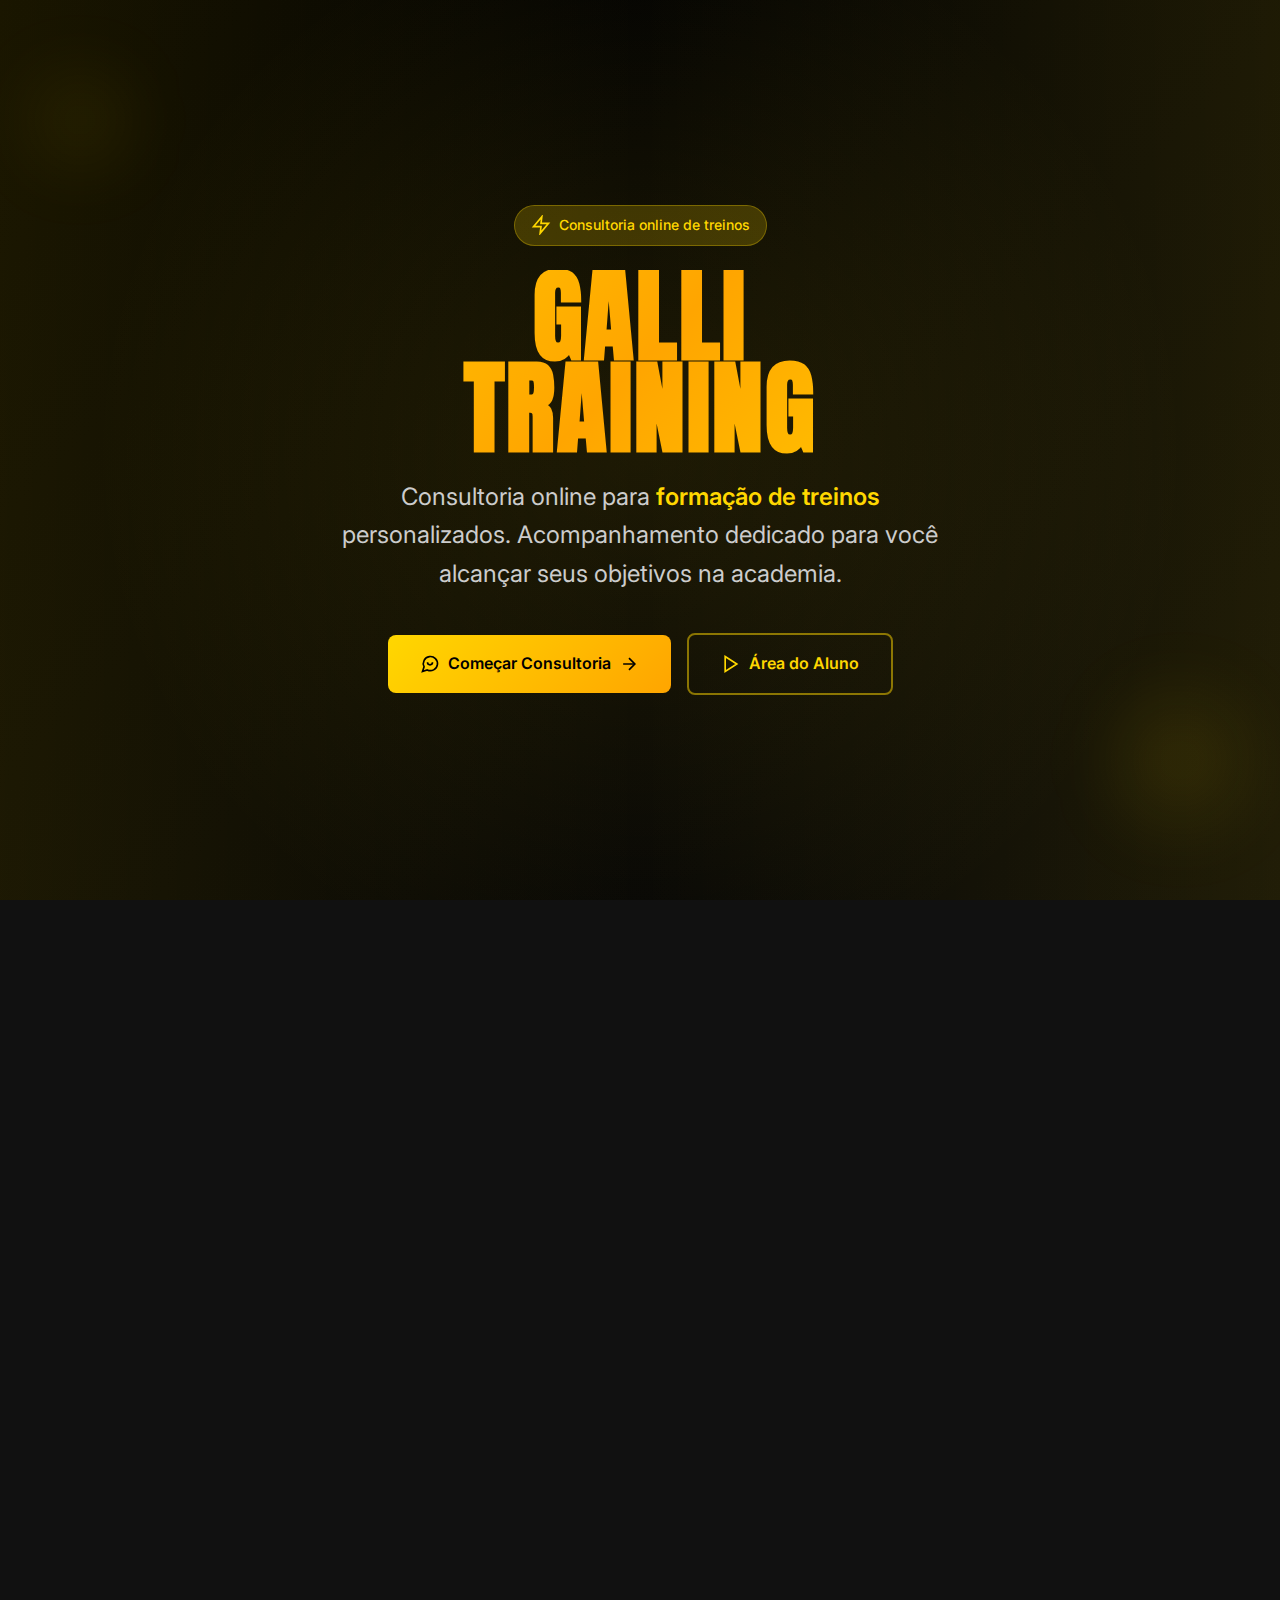
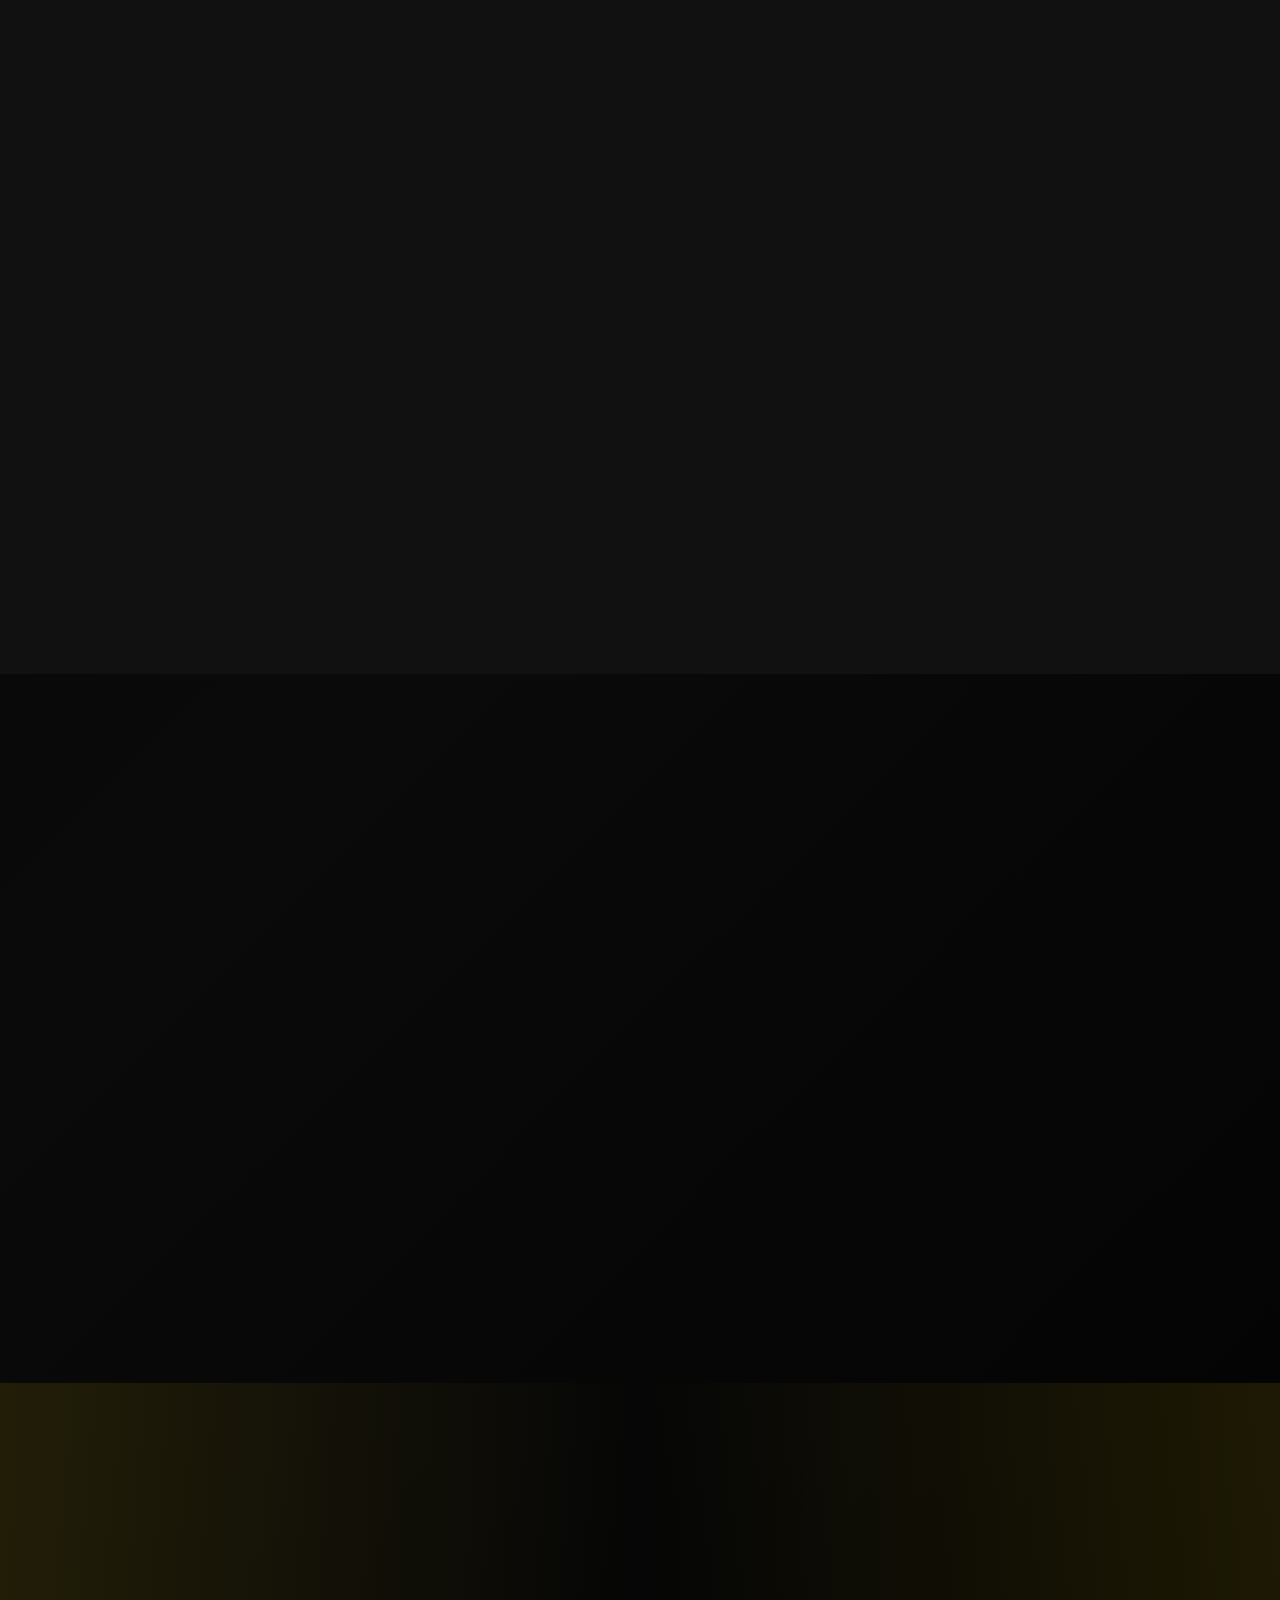
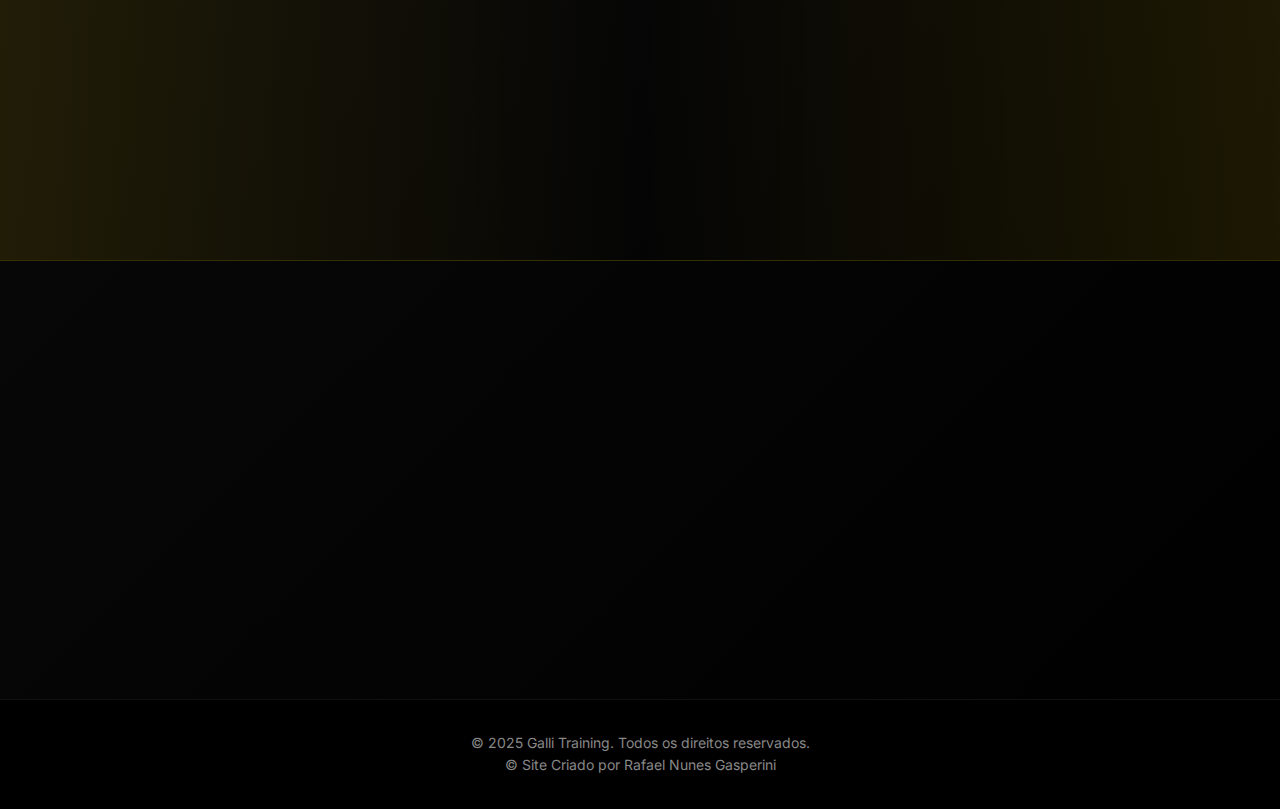
<file: index.html>
<!DOCTYPE html>
<html lang="pt-BR">
<head>
  <meta charset="UTF-8" />
  <meta name="viewport" content="width=device-width, initial-scale=1.0" />
  <title>Galli Training - Consultoria Online de Treinos</title>
  <meta name="description" content="Consultoria online para formação de treinos personalizados. Acompanhamento dedicado para você alcançar seus objetivos." />
  <link href="https://fonts.googleapis.com/css2?family=Anton&family=Inter:wght@300;400;600;800&display=swap" rel="stylesheet">
  <link rel="stylesheet" href="style.css">
</head>
<body>
  <!-- Hero Section -->
  <section class="hero">
    <div class="hero-bg"></div>
    <div class="hero-radial"></div>
    
    <div class="container hero-content fade-in">
      <div class="badge">
        <svg class="icon" viewBox="0 0 24 24" fill="none" stroke="currentColor" stroke-width="2">
          <polygon points="13 2 3 14 12 14 11 22 21 10 12 10 13 2"></polygon>
        </svg>
        Consultoria online de treinos
      </div>

      <h1 class="hero-title">
        GALLI<br />TRAINING
      </h1>

      <p class="hero-subtitle">
        Consultoria online para <span class="highlight">formação de treinos</span> personalizados.
        Acompanhamento dedicado para você alcançar seus objetivos na academia.
      </p>

      <div class="hero-buttons">
        <a href="https://wa.me/5544988342145" class="btn btn-primary">
          <svg class="icon" viewBox="0 0 24 24" fill="none" stroke="currentColor" stroke-width="2">
            <path d="m3 21 1.9-5.7a8.5 8.5 0 1 1 3.8 3.8z"></path>
            <path d="M9 10a3 3 0 0 0 6 0"></path>
          </svg>
          Começar Consultoria
          <svg class="icon arrow" viewBox="0 0 24 24" fill="none" stroke="currentColor" stroke-width="2">
            <path d="M5 12h14"></path>
            <path d="m12 5 7 7-7 7"></path>
          </svg>
        </a>

        <a href="treinos.html" class="btn btn-outline">
          <svg class="icon" viewBox="0 0 24 24" fill="none" stroke="currentColor" stroke-width="2">
            <polygon points="5 3 19 12 5 21 5 3"></polygon>
          </svg>
          Área do Aluno
        </a>
      </div>
    </div>

    <!-- Floating elements -->
    <div class="floating-element floating-1"></div>
    <div class="floating-element floating-2"></div>
  </section>

  <!-- Apresentação Section -->
  <section class="section presentation-section">
    <div class="container">
      <div class="presentation-content animate-on-scroll">
        <div class="badge">
          <svg class="icon" viewBox="0 0 24 24" fill="none" stroke="currentColor" stroke-width="2">
            <path d="M20 21v-2a4 4 0 0 0-4-4H6a4 4 0 0 0-4 4v2"></path>
            <circle cx="9" cy="7" r="4"></circle>
            <path d="m22 21-3-3m0 0a5 5 0 1 0-7-7 5 5 0 0 0 7 7Z"></path>
          </svg>
          Quem sou eu
        </div>

        <h2 class="section-title">
          Olá, eu sou o Matheus Galli!
        </h2>

        <p class="section-description">
          Sou estudante do primeiro ano de Educação Física e apaixonado por academia há 3 anos. 
          Minha jornada começou como aluno, e hoje quero compartilhar minha paixão pelo treino 
          ajudando outras pessoas a alcançarem seus objetivos.
        </p>

        <p class="section-description">
          Mesmo sendo iniciante na área acadêmica, trago a experiência prática de quem vive 
          a academia no dia a dia e entende as dificuldades de quem está começando ou quer 
          evoluir nos treinos.
        </p>

        <div class="stats">
          <div class="stat-item">
            <span class="stat-number">3</span>
            <span class="stat-label">Anos treinando</span>
          </div>
          <div class="stat-item">
            <span class="stat-number">1º</span>
            <span class="stat-label">Ano Ed. Física</span>
          </div>
        </div>
      </div>
    </div>
  </section>

  <!-- Services Section -->
  <section class="section services-section">
    <div class="container">
      <div class="section-header animate-on-scroll">
        <div class="badge">
          <svg class="icon" viewBox="0 0 24 24" fill="none" stroke="currentColor" stroke-width="2">
            <polygon points="12,2 15.09,8.26 22,9.27 17,14.14 18.18,21.02 12,17.77 5.82,21.02 7,14.14 2,9.27 8.91,8.26 12,2"></polygon>
          </svg>
          O que ofereço
        </div>

        <h2 class="section-title">
          Consultoria personalizada para seus treinos
        </h2>

        <p class="section-description">
          Acompanhamento online focado em criar treinos que se adaptem à sua rotina e objetivos
        </p>
      </div>

      <div class="services-grid animate-on-scroll">
        <div class="service-card">
          <div class="service-icon">
            <svg class="icon" viewBox="0 0 24 24" fill="none" stroke="currentColor" stroke-width="2">
              <path d="m6.5 6.5 11 11"></path>
              <path d="m21 21-1-1"></path>
              <path d="m3 21 1-1"></path>
              <path d="M18 22H4a2 2 0 0 1-2-2V6"></path>
              <path d="m2 13 8.5-8.5"></path>
              <path d="m7 8 8.5-8.5"></path>
            </svg>
          </div>
          <h3>Treinos Personalizados</h3>
          <p>Criação de treinos adaptados ao seu tempo, equipamentos disponíveis e objetivos</p>
        </div>

        <div class="service-card">
          <div class="service-icon">
            <svg class="icon" viewBox="0 0 24 24" fill="none" stroke="currentColor" stroke-width="2">
              <path d="m3 21 1.9-5.7a8.5 8.5 0 1 1 3.8 3.8z"></path>
              <path d="M9 10a3 3 0 0 0 6 0"></path>
            </svg>
          </div>
          <h3>Suporte via WhatsApp</h3>
          <p>Acompanhamento contínuo para tirar dúvidas e ajustar treinos conforme necessário</p>
        </div>

        <div class="service-card">
          <div class="service-icon">
            <svg class="icon" viewBox="0 0 24 24" fill="none" stroke="currentColor" stroke-width="2">
              <circle cx="12" cy="12" r="10"></circle>
              <circle cx="12" cy="12" r="6"></circle>
              <circle cx="12" cy="12" r="2"></circle>
            </svg>
          </div>
          <h3>Foco nos Objetivos</h3>
          <p>Seja emagrecimento, ganho de massa ou condicionamento, treinos direcionados para seu objetivo</p>
        </div>

        <div class="service-card">
          <div class="service-icon">
            <svg class="icon" viewBox="0 0 24 24" fill="none" stroke="currentColor" stroke-width="2">
              <circle cx="12" cy="12" r="10"></circle>
              <polyline points="12,6 12,12 16,14"></polyline>
            </svg>
          </div>
          <h3>Flexibilidade Total</h3>
          <p>Treinos que se adaptam à sua agenda, seja em casa, na academia ou ao ar livre</p>
        </div>
      </div>
    </div>
  </section>

  <!-- Para quem é Section -->
  <section class="section target-section">
    <div class="container">
      <div class="grid animate-on-scroll">
        <div class="target-content">
          <div class="badge">
            <svg class="icon" viewBox="0 0 24 24" fill="none" stroke="currentColor" stroke-width="2">
              <circle cx="12" cy="12" r="10"></circle>
              <circle cx="12" cy="12" r="6"></circle>
              <circle cx="12" cy="12" r="2"></circle>
            </svg>
            Para quem é
          </div>

          <h2 class="section-title">
            Ideal para quem quer começar ou evoluir
          </h2>

          <p class="section-description">
            Minha consultoria é perfeita para pessoas que:
          </p>

          <div class="target-list">
            <div class="target-item">
              <svg class="icon check" viewBox="0 0 24 24" fill="none" stroke="currentColor" stroke-width="2">
                <path d="M22 11.08V12a10 10 0 1 1-5.93-9.14"></path>
                <polyline points="22,4 12,14.01 9,11.01"></polyline>
              </svg>
              <span>Estão começando na academia e precisam de direção</span>
            </div>
            <div class="target-item">
              <svg class="icon check" viewBox="0 0 24 24" fill="none" stroke="currentColor" stroke-width="2">
                <path d="M22 11.08V12a10 10 0 1 1-5.93-9.14"></path>
                <polyline points="22,4 12,14.01 9,11.01"></polyline>
              </svg>
              <span>Querem treinos adaptados à sua rotina corrida</span>
            </div>
            <div class="target-item">
              <svg class="icon check" viewBox="0 0 24 24" fill="none" stroke="currentColor" stroke-width="2">
                <path d="M22 11.08V12a10 10 0 1 1-5.93-9.14"></path>
                <polyline points="22,4 12,14.01 9,11.01"></polyline>
              </svg>
              <span>Buscam um acompanhamento próximo e acessível</span>
            </div>
            <div class="target-item">
              <svg class="icon check" viewBox="0 0 24 24" fill="none" stroke="currentColor" stroke-width="2">
                <path d="M22 11.08V12a10 10 0 1 1-5.93-9.14"></path>
                <polyline points="22,4 12,14.01 9,11.01"></polyline>
              </svg>
              <span>Querem resultados com consistência e dedicação</span>
            </div>
            <div class="target-item">
              <svg class="icon check" viewBox="0 0 24 24" fill="none" stroke="currentColor" stroke-width="2">
                <path d="M22 11.08V12a10 10 0 1 1-5.93-9.14"></path>
                <polyline points="22,4 12,14.01 9,11.01"></polyline>
              </svg>
              <span>Preferem um atendimento mais humanizado</span>
            </div>
          </div>
        </div>

        <div class="target-visual">
          <div class="visual-glow"></div>
          <div class="passion-card">
            <div class="passion-icon">
              <svg class="icon" viewBox="0 0 24 24" fill="none" stroke="currentColor" stroke-width="2">
                <path d="M20.84 4.61a5.5 5.5 0 0 0-7.78 0L12 5.67l-1.06-1.06a5.5 5.5 0 0 0-7.78 7.78l1.06 1.06L12 21.23l7.78-7.78 1.06-1.06a5.5 5.5 0 0 0 0-7.78z"></path>
              </svg>
            </div>
            <h3>Paixão pela Academia</h3>
            <p>Minha experiência vem da vivência diária na academia. Entendo as dificuldades, os desafios e a alegria de cada conquista no treino.</p>
          </div>
        </div>
      </div>
    </div>
  </section>

  <!-- CTA Section -->
  <section class="section cta-section">
    <div class="container">
      <div class="cta-content animate-on-scroll">
        <h2 class="section-title">
          Vamos começar sua jornada juntos?
        </h2>

        <p class="section-description">
          Entre em contato pelo WhatsApp para conversarmos sobre seus objetivos e como posso te ajudar. 
          Os valores são informados diretamente na conversa.
        </p>

        <a href="https://wa.me/5544988342145" class="btn btn-primary btn-large">
          <svg class="icon" viewBox="0 0 24 24" fill="none" stroke="currentColor" stroke-width="2">
            <path d="m3 21 1.9-5.7a8.5 8.5 0 1 1 3.8 3.8z"></path>
            <path d="M9 10a3 3 0 0 0 6 0"></path>
          </svg>
          Falar com Galli
          <svg class="icon arrow" viewBox="0 0 24 24" fill="none" stroke="currentColor" stroke-width="2">
            <path d="M5 12h14"></path>
            <path d="m12 5 7 7-7 7"></path>
          </svg>
        </a>
      </div>
    </div>
  </section>

  <!-- Member Access -->
  <section class="section member-section">
    <div class="container">
      <div class="member-content animate-on-scroll">
        <div class="badge">
          <svg class="icon" viewBox="0 0 24 24" fill="none" stroke="currentColor" stroke-width="2">
            <path d="M16 21v-2a4 4 0 0 0-4-4H6a4 4 0 0 0-4 4v2"></path>
            <circle cx="9" cy="7" r="4"></circle>
            <path d="m22 21-3-3m0 0a5 5 0 1 0-7-7 5 5 0 0 0 7 7Z"></path>
          </svg>
          Área do Aluno
        </div>

        <h2 class="section-title">Já faz parte do time?</h2>

        <p class="section-description">
          Acesse sua área exclusiva para encontrar seus treinos personalizados
        </p>

        <a href="treinos.html" class="btn btn-outline">
          <svg class="icon" viewBox="0 0 24 24" fill="none" stroke="currentColor" stroke-width="2">
            <polygon points="5 3 19 12 5 21 5 3"></polygon>
          </svg>
          Acessar Meus Treinos
        </a>
      </div>
    </div>
  </section>

  <!-- Footer -->
  <footer class="footer">
    <div class="container">
      <p>&copy; 2025 Galli Training. Todos os direitos reservados.</p>
      <p>&copy; Site Criado por Rafael Nunes Gasperini</p>
    </div>
  </footer>

  <script src="script.js"></script>
</body>
</html>
</file>
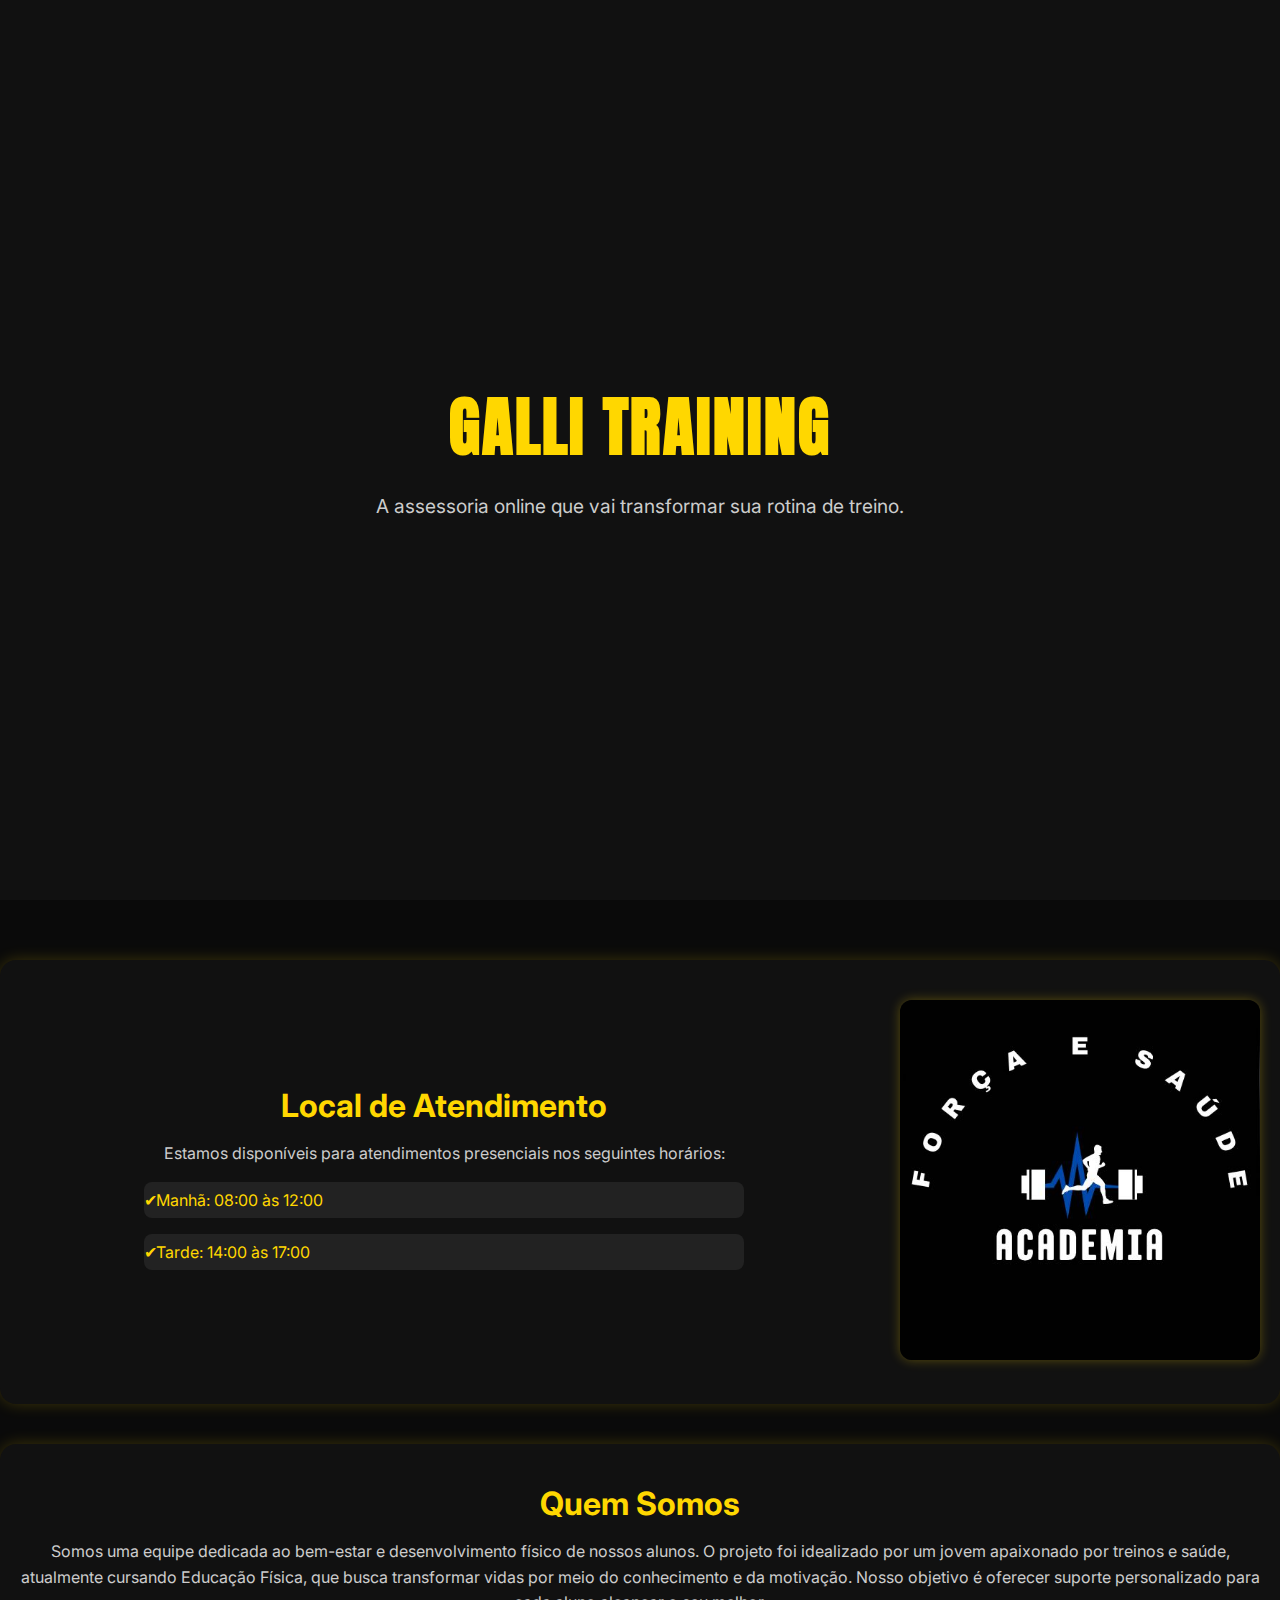
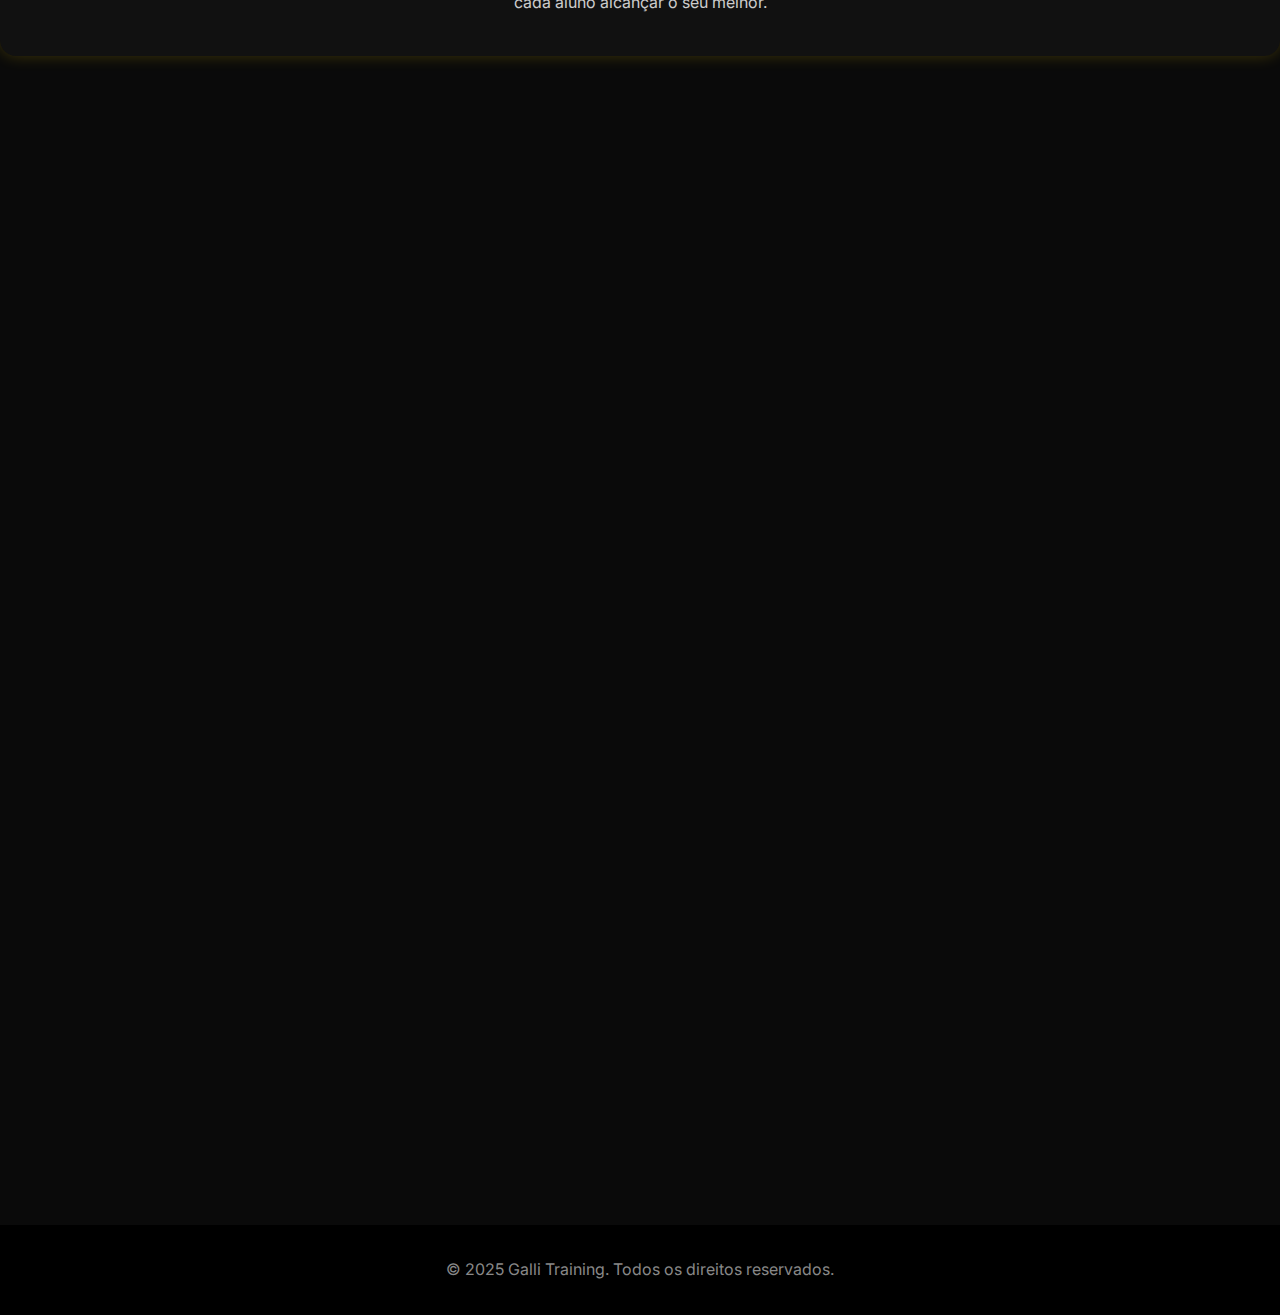
<file: Nova pasta/index.html>
<!DOCTYPE html>
<html lang="pt-BR">
<head>
  <meta charset="UTF-8" />
  <meta name="viewport" content="width=device-width, initial-scale=1.0" />
  <title>Galli Training</title>
  <link href="https://fonts.googleapis.com/css2?family=Anton&family=Inter:wght@300;400;600;800&display=swap" rel="stylesheet">
  <link rel="stylesheet" href="style.css">
</head>
<body>
  <section class="hero">
    <div class="container animate">
      <h1 class="titulo-principal">GALLI TRAINING</h1>
      <p class="subtitulo">A assessoria online que vai transformar sua rotina de treino.</p>
    </div>
  </section>

  <section class="sobre-local">
  <div class="info">
    <h2>Local de Atendimento</h2>
    <p>Estamos disponíveis para atendimentos presenciais nos seguintes horários:</p>
    <ul>
      <li>Manhã: 08:00 às 12:00</li>
      <li>Tarde: 14:00 às 17:00</li>
    </ul>
  </div>
  <div class="imagem-local">
    <img src="logo/file.png" alt="Imagem do local de trabalho">
  </div>
</section>

<section class="quem-somos">
  <h2>Quem Somos</h2>
  <p>
    Somos uma equipe dedicada ao bem-estar e desenvolvimento físico de nossos alunos. 
    O projeto foi idealizado por um jovem apaixonado por treinos e saúde, atualmente 
    cursando Educação Física, que busca transformar vidas por meio do conhecimento e 
    da motivação. Nosso objetivo é oferecer suporte personalizado para cada aluno 
    alcançar o seu melhor.
  </p>
</section>

  <section class="sobre animate">
    <div class="container">
      <h2>Sobre o programa</h2>
      <p>Um acompanhamento totalmente online com treinos personalizados para você alcançar seu objetivo, com orientações, ajustes semanais e suporte contínuo.</p>
    </div>
  </section>

  <section class="beneficios animate">
    <div class="container">
      <h2>Para quem é?</h2>
      <p>Indicado para quem quer resultado com consistência e precisa de direção no treino:</p>
      <ul>
        <li>Treinos adaptados ao tempo e local que você tem</li>
        <li>Foco em emagrecimento, hipertrofia ou condicionamento</li>
        <li>Sem enrolação e com ajustes conforme sua evolução</li>
      </ul>
    </div>
  </section>

  <section class="planos animate">
    <div class="container" style="text-align: center;">
      <h2>Planos e valores</h2>
      <p>Os valores dos planos são informados diretamente pelo WhatsApp.</p>
      <a href="https://wa.me/55SEUNUMERO" class="btn">Falar com Galli</a>
    </div>
  </section>

  <section class="acesso-membro animate">
    <div class="container" style="text-align: center;">
      <h2>Já faz parte do time?</h2>
      <a href="treinos.html" class="btn">Clique aqui</a>
    </div>
  </section>

  <footer>
    <p>&copy; 2025 Galli Training. Todos os direitos reservados.</p>
  </footer>

  <script src="script.js"></script>
</body>
</html>
</file>
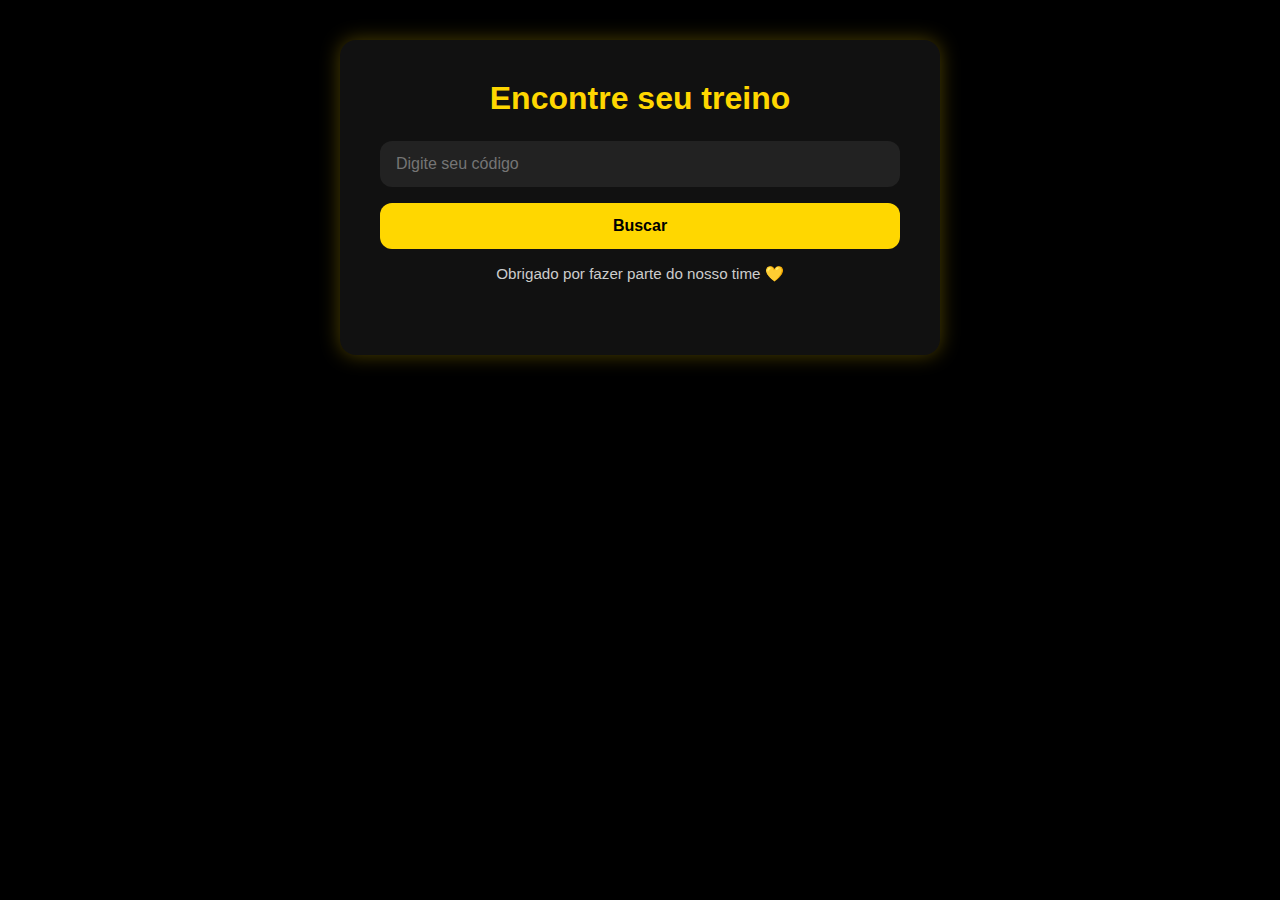
<file: treinos.html>
<!DOCTYPE html>
<html lang="pt-BR">
<head>
  <meta charset="UTF-8" />
  <meta name="viewport" content="width=device-width, initial-scale=1.0"/>
  <title>Buscar Treino</title>
  <link rel="stylesheet" href="treinos.css">
</head>
<body>
  <div class="container">
    <h1 class="titulo">Encontre seu treino</h1>

    <input type="text" id="codigoInput" placeholder="Digite seu código" />
    <button onclick="buscarTreino()">Buscar</button>

    <p class="agradecimento">Obrigado por fazer parte do nosso time 💛</p>

    <div id="resultadoTreino"></div>
  </div>

  <script src="treinos.js"></script>
</body>
</html>
</file>
<file: Nova pasta/style.css>
* {
  margin: 0;
  padding: 0;
  box-sizing: border-box;
}

body {
  font-family: 'Inter', sans-serif;
  background-color: #0a0a0a;
  color: white;
  scroll-behavior: smooth;
}

.container {
  width: 90%;
  max-width: 1200px;
  margin: 0 auto;
}

section {
  padding: 4rem 0;
}

.hero {
  height: 100vh;
  display: flex;
  align-items: center;
  justify-content: center;
  text-align: center;
  background-color: #111;
}

.titulo-principal {
  font-family: 'Anton', sans-serif;
  font-size: 4rem;
  letter-spacing: 2px;
  text-transform: uppercase;
  margin-bottom: 1rem;
  color: #FFD700;
}

.subtitulo {
  font-size: 1.2rem;
  max-width: 600px;
  margin: 0 auto;
  color: #ccc;
}

h2 {
  font-size: 2rem;
  margin-bottom: 1.5rem;
  color: #FFD700;
  text-align: center;
}

p {
  font-size: 1rem;
  line-height: 1.6;
  text-align: center;
}

.beneficios, .planos {
  background-color: #1a1a1a;
  margin-top: 2rem;
  border-top: 3px solid #FFD700;
}

ul {
  list-style: none;
  padding-left: 0;
  max-width: 600px;
  margin: 2rem auto 0 auto;
  text-align: left;
}

ul li {
  margin: 1rem 0;
  position: relative;
  padding-left: 1.5rem;
}

ul li::before {
  content: '✔';
  position: absolute;
  left: 0;
  color: #FFD700;
}

.card {
  background-color: #222;
  border-radius: 8px;
  padding: 2rem;
  text-align: center;
}

.card h3 {
  font-size: 1.5rem;
  margin-bottom: 1rem;
}

.card p {
  margin-bottom: 1rem;
}

.btn {
  display: inline-block;
  padding: 0.8rem 1.5rem;
  background-color: #FFD700;
  color: black;
  text-decoration: none;
  border-radius: 4px;
  transition: background 0.3s;
  font-weight: 600;
}

.btn:hover {
  background-color: #e6c200;
}

footer {
  background-color: black;
  text-align: center;
  padding: 2rem 1rem;
  font-size: 0.9rem;
  color: #888;
}

.animate {
  opacity: 0;
  transform: translateY(40px);
  transition: all 0.8s ease-out;
}

.animate.visible {
  opacity: 1;
  transform: translateY(0);
}

.acesso-membro {
  background-color: #111;
  border-top: 2px solid #FFD700;
}

.sobre-local {
  display: flex;
  flex-wrap: wrap;
  justify-content: space-between;
  align-items: center;
  gap: 32px;
  background-color: #111;
  padding: 40px 20px;
  border-radius: 16px;
  margin-top: 60px;
  box-shadow: 0 0 16px rgba(255, 215, 0, 0.2);
}

.sobre-local .info {
  flex: 1;
  min-width: 260px;
}

.sobre-local h2,
.quem-somos h2 {
  color: #FFD700;
  font-size: 2rem;
  margin-bottom: 16px;
}

.sobre-local p,
.quem-somos p {
  color: #ccc;
  font-size: 1rem;
  line-height: 1.6;
}

.sobre-local ul {
  list-style: none;
  padding-left: 0;
  margin-top: 10px;
}

.sobre-local ul li {
  background: #222;
  color: #FFD700;
  padding: 8px 12px;
  border-radius: 8px;
  margin-bottom: 8px;
}

.imagem-local img {
  width: 100%;
  max-width: 360px;
  border-radius: 12px;
  object-fit: cover;
  box-shadow: 0 0 12px rgba(255, 215, 0, 0.3);
}

.quem-somos {
  background-color: #111;
  padding: 40px 20px;
  border-radius: 16px;
  margin-top: 40px;
  box-shadow: 0 0 16px rgba(255, 215, 0, 0.2);
}

@media (max-width: 768px) {
  .sobre-local {
    flex-direction: column;
  }

  .imagem-local img {
    max-width: 100%;
  }
}
</file>
<file: style.css>
/* Reset e base */
* {
  margin: 0;
  padding: 0;
  box-sizing: border-box;
}

:root {
  --primary-gold: #ffd700;
  --primary-gold-dark: #e6c200;
  --bg-black: #000000;
  --bg-dark: #0a0a0a;
  --bg-gray: #111111;
  --bg-gray-light: #1a1a1a;
  --text-white: #ffffff;
  --text-gray: #cccccc;
  --text-gray-dark: #888888;
  --border-gold: rgba(255, 215, 0, 0.2);
  --shadow-gold: rgba(255, 215, 0, 0.3);
}

body {
  font-family: "Inter", sans-serif;
  background: linear-gradient(135deg, var(--bg-black) 0%, var(--bg-dark) 50%, var(--bg-black) 100%);
  color: var(--text-white);
  scroll-behavior: smooth;
  line-height: 1.6;
}

.container {
  width: 90%;
  max-width: 1200px;
  margin: 0 auto;
  padding: 0 20px;
}

.section {
  padding: 80px 0;
}

.icon {
  width: 20px;
  height: 20px;
  stroke-width: 2;
}

/* Hero Section */
.hero {
  min-height: 100vh;
  display: flex;
  align-items: center;
  justify-content: center;
  position: relative;
  overflow: hidden;
}

.hero-bg {
  position: absolute;
  inset: 0;
  background: linear-gradient(90deg, rgba(255, 215, 0, 0.1) 0%, transparent 50%, rgba(255, 215, 0, 0.1) 100%);
}

.hero-radial {
  position: absolute;
  inset: 0;
  background: radial-gradient(circle at center, rgba(255, 215, 0, 0.1) 0%, transparent 70%);
}

.hero-content {
  text-align: center;
  z-index: 10;
  position: relative;
}

.badge {
  display: inline-flex;
  align-items: center;
  gap: 8px;
  padding: 8px 16px;
  background: rgba(255, 215, 0, 0.2);
  color: var(--primary-gold);
  border: 1px solid rgba(255, 215, 0, 0.3);
  border-radius: 50px;
  font-size: 14px;
  font-weight: 500;
  margin-bottom: 24px;
  transition: all 0.3s ease;
}

.badge:hover {
  background: rgba(255, 215, 0, 0.3);
}

.hero-title {
  font-family: "Anton", sans-serif;
  font-size: clamp(3rem, 8vw, 8rem);
  font-weight: 900;
  letter-spacing: 2px;
  text-transform: uppercase;
  margin-bottom: 24px;
  background: linear-gradient(135deg, #ffd700 0%, #ffa500 50%, #ffd700 100%);
  -webkit-background-clip: text;
  -webkit-text-fill-color: transparent;
  background-clip: text;
  line-height: 0.9;
}

.hero-subtitle {
  font-size: clamp(1.1rem, 2.5vw, 1.5rem);
  color: var(--text-gray);
  max-width: 600px;
  margin: 0 auto 40px;
  line-height: 1.6;
}

.highlight {
  color: var(--primary-gold);
  font-weight: 600;
}

.hero-buttons {
  display: flex;
  flex-direction: column;
  gap: 16px;
  align-items: center;
}

@media (min-width: 640px) {
  .hero-buttons {
    flex-direction: row;
    justify-content: center;
  }
}

/* Buttons */
.btn {
  display: inline-flex;
  align-items: center;
  gap: 8px;
  padding: 16px 32px;
  border-radius: 8px;
  text-decoration: none;
  font-weight: 600;
  font-size: 16px;
  transition: all 0.3s ease;
  border: none;
  cursor: pointer;
  position: relative;
  overflow: hidden;
}

.btn-primary {
  background: linear-gradient(135deg, var(--primary-gold) 0%, #ffa500 100%);
  color: var(--bg-black);
}

.btn-primary:hover {
  background: linear-gradient(135deg, var(--primary-gold-dark) 0%, #ff8c00 100%);
  transform: translateY(-2px);
  box-shadow: 0 10px 25px rgba(255, 215, 0, 0.3);
}

.btn-outline {
  background: transparent;
  color: var(--primary-gold);
  border: 2px solid rgba(255, 215, 0, 0.5);
}

.btn-outline:hover {
  background: rgba(255, 215, 0, 0.1);
  border-color: var(--primary-gold);
}

.btn-large {
  padding: 20px 48px;
  font-size: 18px;
}

.arrow {
  transition: transform 0.3s ease;
}

.btn:hover .arrow {
  transform: translateX(4px);
}

/* Floating elements */
.floating-element {
  position: absolute;
  border-radius: 50%;
  background: rgba(255, 215, 0, 0.1);
  filter: blur(40px);
  animation: float 6s ease-in-out infinite;
}

.floating-1 {
  top: 80px;
  left: 40px;
  width: 80px;
  height: 80px;
}

.floating-2 {
  bottom: 80px;
  right: 40px;
  width: 120px;
  height: 120px;
  animation-delay: -3s;
}

@keyframes float {
  0%,
  100% {
    transform: translateY(0px) scale(1);
  }
  50% {
    transform: translateY(-20px) scale(1.1);
  }
}

/* Grid Layout */
.grid {
  display: grid;
  gap: 48px;
  align-items: center;
}

@media (min-width: 1024px) {
  .grid {
    grid-template-columns: 1fr 1fr;
  }
}

/* Section Styles */
.section-title {
  font-size: clamp(2rem, 5vw, 3.5rem);
  font-weight: 700;
  margin-bottom: 24px;
  background: linear-gradient(135deg, var(--text-white) 0%, var(--text-gray) 100%);
  -webkit-background-clip: text;
  -webkit-text-fill-color: transparent;
  background-clip: text;
  line-height: 1.2;
}

.section-description {
  font-size: 18px;
  color: var(--text-gray);
  line-height: 1.6;
  margin-bottom: 32px;
}

.section-header {
  text-align: center;
  margin-bottom: 64px;
}

/* Presentation Section */
.presentation-section {
  background: var(--bg-gray);
}

.presentation-content {
  text-align: center;
  max-width: 800px;
  margin: 0 auto;
}

.stats {
  display: flex;
  gap: 32px;
  margin-top: 32px;
  justify-content: center;
}

.stat-item {
  text-align: center;
}

.stat-number {
  display: block;
  font-size: 2.5rem;
  font-weight: 900;
  color: var(--primary-gold);
  line-height: 1;
}

.stat-label {
  font-size: 14px;
  color: var(--text-gray);
  font-weight: 500;
}

/* Local Section */
.local-section {
  background: linear-gradient(135deg, var(--bg-gray-light) 0%, var(--bg-black) 100%);
}

.local-grid {
  display: grid;
  gap: 48px;
  align-items: center;
}

@media (min-width: 1024px) {
  .local-grid {
    grid-template-columns: 1fr 1fr;
  }
}

.local-info {
  max-width: 600px;
}

.schedule {
  display: flex;
  flex-direction: column;
  gap: 12px;
  max-width: 500px;
}

.schedule-item {
  display: flex;
  align-items: center;
  justify-content: space-between;
  padding: 16px 20px;
  background: linear-gradient(90deg, rgba(255, 215, 0, 0.1) 0%, transparent 100%);
  border: 1px solid var(--border-gold);
  border-radius: 12px;
  transition: all 0.3s ease;
}

.schedule-item:hover {
  background: linear-gradient(90deg, rgba(255, 215, 0, 0.15) 0%, transparent 100%);
  border-color: rgba(255, 215, 0, 0.4);
}

.schedule-label {
  display: flex;
  align-items: center;
  gap: 8px;
  color: var(--primary-gold);
  font-weight: 600;
}

.schedule-time {
  color: var(--text-white);
  font-weight: 500;
}

.local-image {
  position: relative;
  text-align: center;
}

.image-glow {
  position: absolute;
  inset: 0;
  background: linear-gradient(135deg, rgba(255, 215, 0, 0.2) 0%, transparent 100%);
  border-radius: 24px;
  filter: blur(60px);
}

.local-image img {
  width: 100%;
  max-width: 400px;
  border-radius: 16px;
  box-shadow: 0 20px 40px rgba(255, 215, 0, 0.2);
  position: relative;
  z-index: 2;
}

/* Services Section */
.services-section {
  background: var(--bg-gray);
}

.services-grid {
  display: grid;
  gap: 24px;
  grid-template-columns: repeat(4, 1fr);
}

@media (max-width: 1200px) {
  .services-grid {
    grid-template-columns: repeat(2, 1fr);
    gap: 32px;
  }
}

@media (max-width: 768px) {
  .services-grid {
    grid-template-columns: 1fr;
    gap: 32px;
  }
}

.service-card {
  background: linear-gradient(135deg, var(--bg-gray) 0%, var(--bg-black) 100%);
  border: 1px solid var(--border-gold);
  border-radius: 16px;
  padding: 24px 20px;
  text-align: center;
  transition: all 0.3s ease;
  position: relative;
  overflow: hidden;
  min-height: 280px;
  display: flex;
  flex-direction: column;
  justify-content: flex-start;
}

.service-card::before {
  content: "";
  position: absolute;
  top: 0;
  left: 0;
  right: 0;
  height: 1px;
  background: linear-gradient(90deg, transparent 0%, var(--primary-gold) 50%, transparent 100%);
}

.service-card:hover {
  transform: translateY(-8px);
  border-color: rgba(255, 215, 0, 0.4);
  box-shadow: 0 20px 40px rgba(255, 215, 0, 0.1);
}

.service-icon {
  width: 56px;
  height: 56px;
  background: linear-gradient(135deg, var(--primary-gold) 0%, #ffa500 100%);
  border-radius: 50%;
  display: flex;
  align-items: center;
  justify-content: center;
  margin: 0 auto 20px;
  transition: transform 0.3s ease;
}

.service-card:hover .service-icon {
  transform: scale(1.1);
}

.service-icon .icon {
  width: 28px;
  height: 28px;
  color: var(--bg-black);
}

.service-card h3 {
  font-size: 18px;
  font-weight: 700;
  color: var(--text-white);
  margin-bottom: 12px;
  line-height: 1.3;
}

.service-card p {
  color: var(--text-gray);
  line-height: 1.5;
  font-size: 14px;
  flex-grow: 1;
}

/* Target Section */
.target-content {
  max-width: 600px;
}

.target-list {
  display: flex;
  flex-direction: column;
  gap: 16px;
}

.target-item {
  display: flex;
  align-items: flex-start;
  gap: 12px;
}

.check {
  color: var(--primary-gold);
  margin-top: 2px;
  flex-shrink: 0;
}

.target-item span {
  color: var(--text-gray);
  font-size: 18px;
  line-height: 1.5;
}

.target-visual {
  position: relative;
  display: flex;
  justify-content: center;
}

.visual-glow {
  position: absolute;
  inset: 0;
  background: linear-gradient(135deg, rgba(255, 215, 0, 0.2) 0%, transparent 100%);
  border-radius: 24px;
  filter: blur(60px);
}

.passion-card {
  background: linear-gradient(135deg, var(--bg-gray) 0%, var(--bg-black) 100%);
  border: 1px solid var(--border-gold);
  border-radius: 16px;
  padding: 32px;
  text-align: center;
  position: relative;
  z-index: 2;
  max-width: 400px;
}

.passion-icon {
  width: 64px;
  height: 64px;
  background: linear-gradient(135deg, var(--primary-gold) 0%, #ffa500 100%);
  border-radius: 50%;
  display: flex;
  align-items: center;
  justify-content: center;
  margin: 0 auto 24px;
}

.passion-icon .icon {
  width: 32px;
  height: 32px;
  color: var(--bg-black);
}

.passion-card h3 {
  font-size: 24px;
  font-weight: 700;
  color: var(--text-white);
  margin-bottom: 16px;
}

.passion-card p {
  color: var(--text-gray);
  line-height: 1.6;
}

/* CTA Section */
.cta-section {
  background: linear-gradient(90deg, rgba(255, 215, 0, 0.1) 0%, transparent 50%, rgba(255, 215, 0, 0.1) 100%);
}

.cta-content {
  text-align: center;
  max-width: 800px;
  margin: 0 auto;
}

/* Member Section */
.member-section {
  border-top: 1px solid var(--border-gold);
}

.member-content {
  text-align: center;
  max-width: 600px;
  margin: 0 auto;
}

/* Footer */
.footer {
  background: var(--bg-black);
  border-top: 1px solid var(--bg-gray);
  padding: 32px 0;
  text-align: center;
}

.footer p {
  color: var(--text-gray-dark);
  font-size: 14px;
}

/* Animations */
.fade-in {
  animation: fadeIn 1s ease-out;
}

.animate-on-scroll {
  opacity: 0;
  transform: translateY(40px);
  transition: all 0.8s ease-out;
}

.animate-visible {
  opacity: 1 !important;
  transform: translateY(0) !important;
}

@keyframes fadeIn {
  from {
    opacity: 0;
    transform: translateY(20px);
  }
  to {
    opacity: 1;
    transform: translateY(0);
  }
}

/* Responsive */
@media (max-width: 768px) {
  .section {
    padding: 60px 0;
  }

  .container {
    padding: 0 16px;
  }

  .grid,
  .local-grid {
    gap: 32px;
  }

  .btn {
    padding: 14px 24px;
    font-size: 14px;
  }

  .btn-large {
    padding: 16px 32px;
    font-size: 16px;
  }

  .stats {
    justify-content: center;
  }

  .schedule-item {
    flex-direction: column;
    gap: 8px;
    text-align: center;
  }
}

@media (max-width: 480px) {
  .hero-buttons {
    flex-direction: column;
    width: 100%;
  }

  .btn {
    width: 100%;
    justify-content: center;
  }

  .stats {
    gap: 24px;
  }
}
</file>
<file: treinos.css>
/* Reset e base */
* {
  margin: 0;
  padding: 0;
  box-sizing: border-box;
}

body {
  background-color: #000;
  font-family: 'Poppins', sans-serif;
  color: #FFD700;
  min-height: 100vh;
  display: flex;
  justify-content: center;
  align-items: flex-start;
  padding: 40px 20px;
}

/* Container principal */
.container {
  background-color: #111;
  padding: 40px;
  border-radius: 16px;
  max-width: 600px;
  width: 100%;
  box-shadow: 0 0 20px rgba(255, 215, 0, 0.3);
  animation: fadeIn 0.5s ease-in-out;
}

.titulo {
  font-size: 2rem;
  margin-bottom: 24px;
  text-align: center;
  color: #FFD700;
}

/* Input e botão */
input[type="text"] {
  width: 100%;
  padding: 14px 16px;
  border-radius: 12px;
  border: none;
  font-size: 1rem;
  margin-bottom: 16px;
  background-color: #222;
  color: #FFD700;
  outline: none;
  transition: 0.3s;
}

input[type="text"]:focus {
  box-shadow: 0 0 0 2px #FFD700;
}

button {
  width: 100%;
  padding: 14px 16px;
  background-color: #FFD700;
  color: #000;
  font-weight: bold;
  font-size: 1rem;
  border: none;
  border-radius: 12px;
  cursor: pointer;
  transition: 0.3s;
}

button:hover {
  background-color: #e6c200;
}

/* Agradecimento */
.agradecimento {
  margin-top: 16px;
  font-size: 0.95rem;
  color: #ccc;
  text-align: center;
}

/* Resultado do treino */
#resultadoTreino {
  margin-top: 32px;
  animation: fadeInUp 0.5s ease-in-out;
}

/* Erros */
.erro {
  color: red;
  margin-top: 16px;
  text-align: center;
}

/* Animações */
@keyframes fadeIn {
  from {
    opacity: 0;
    transform: scale(0.98);
  }
  to {
    opacity: 1;
    transform: scale(1);
  }
}

@keyframes fadeInUp {
  from {
    opacity: 0;
    transform: translateY(20px);
  }
  to {
    opacity: 1;
    transform: translateY(0);
  }
}

/* Responsividade */
@media (max-width: 480px) {
  .container {
    padding: 20px;
  }

  .titulo {
    font-size: 1.5rem;
  }

  input[type="text"],
  button {
    font-size: 0.95rem;
    padding: 12px;
  }
}

.imagem-dupla {
  display: flex;
  gap: 8px;
  flex-wrap: wrap;
  justify-content: center;
  align-items: center;
  max-width: 150px;
}

.imagem-dupla img {
  width: 70px;
  height: 70px;
  object-fit: cover;
  border-radius: 8px;
  background-color: #222;
}
</file>
